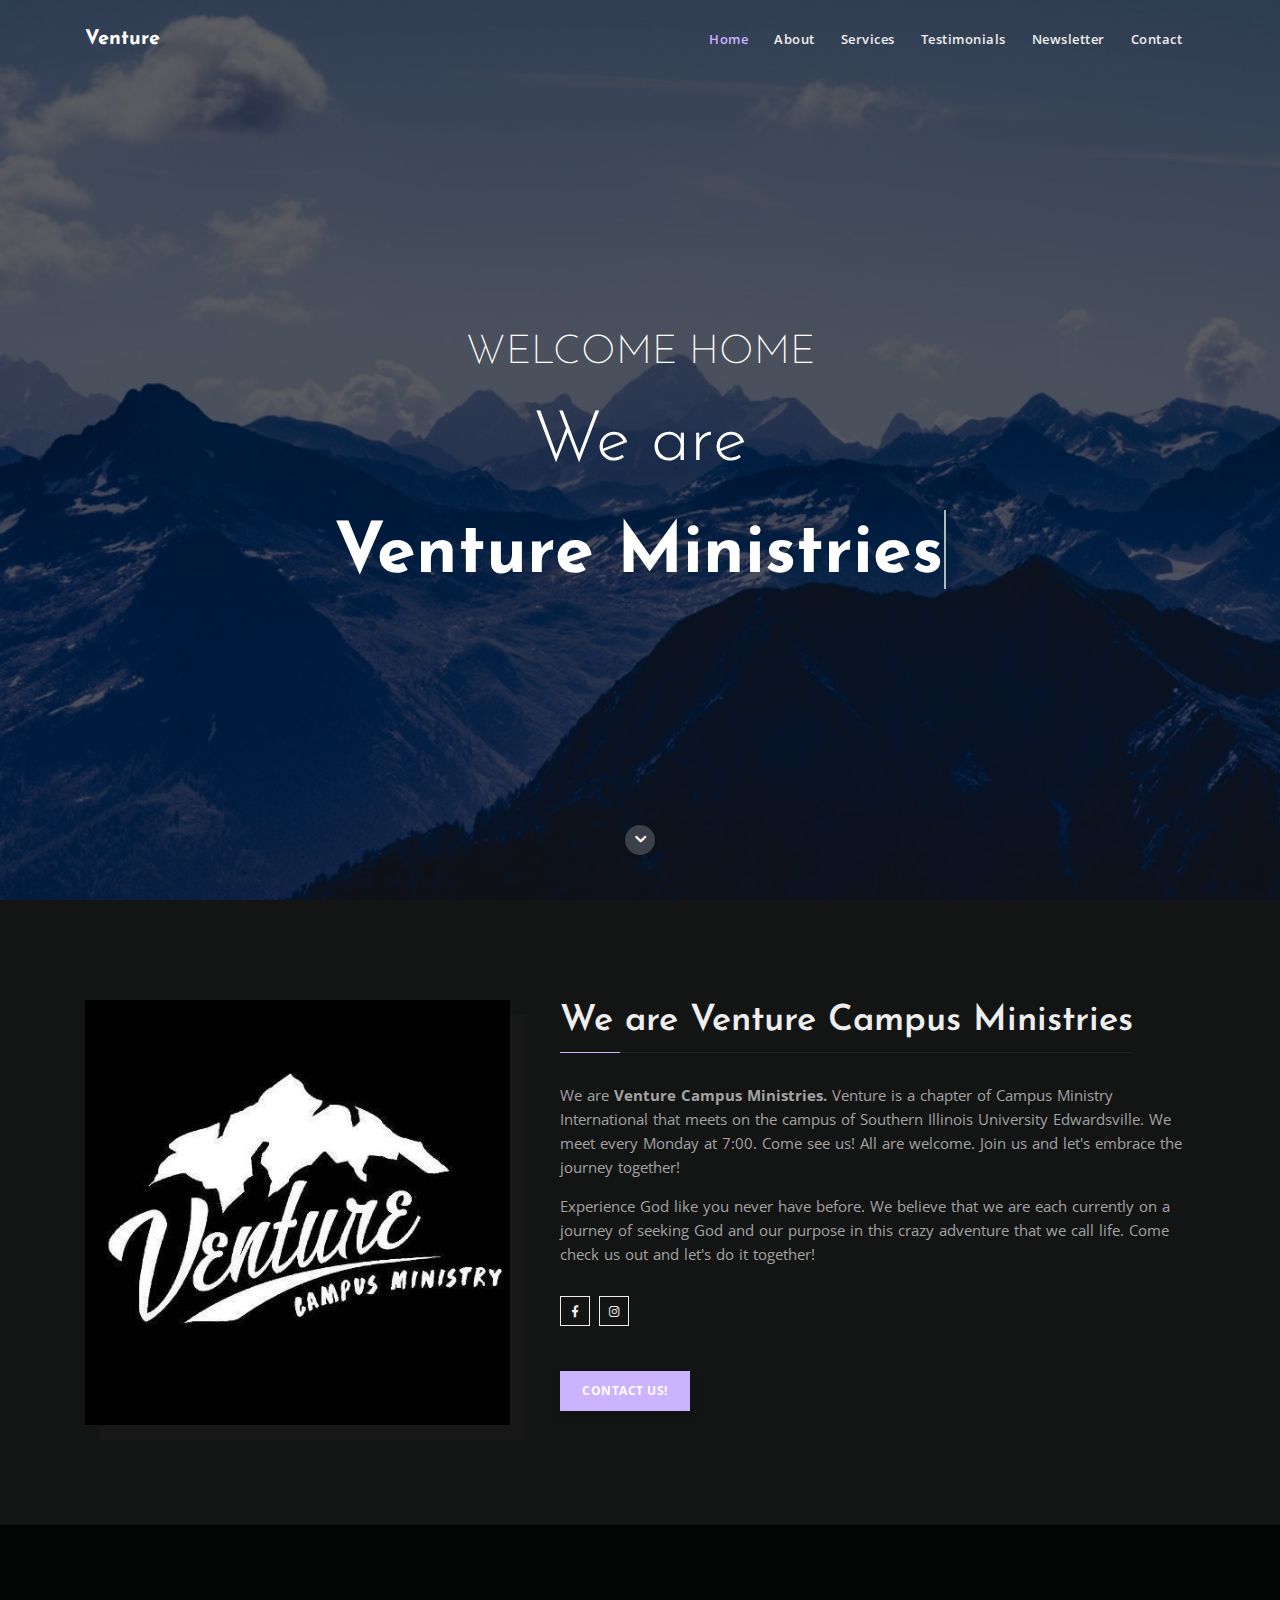
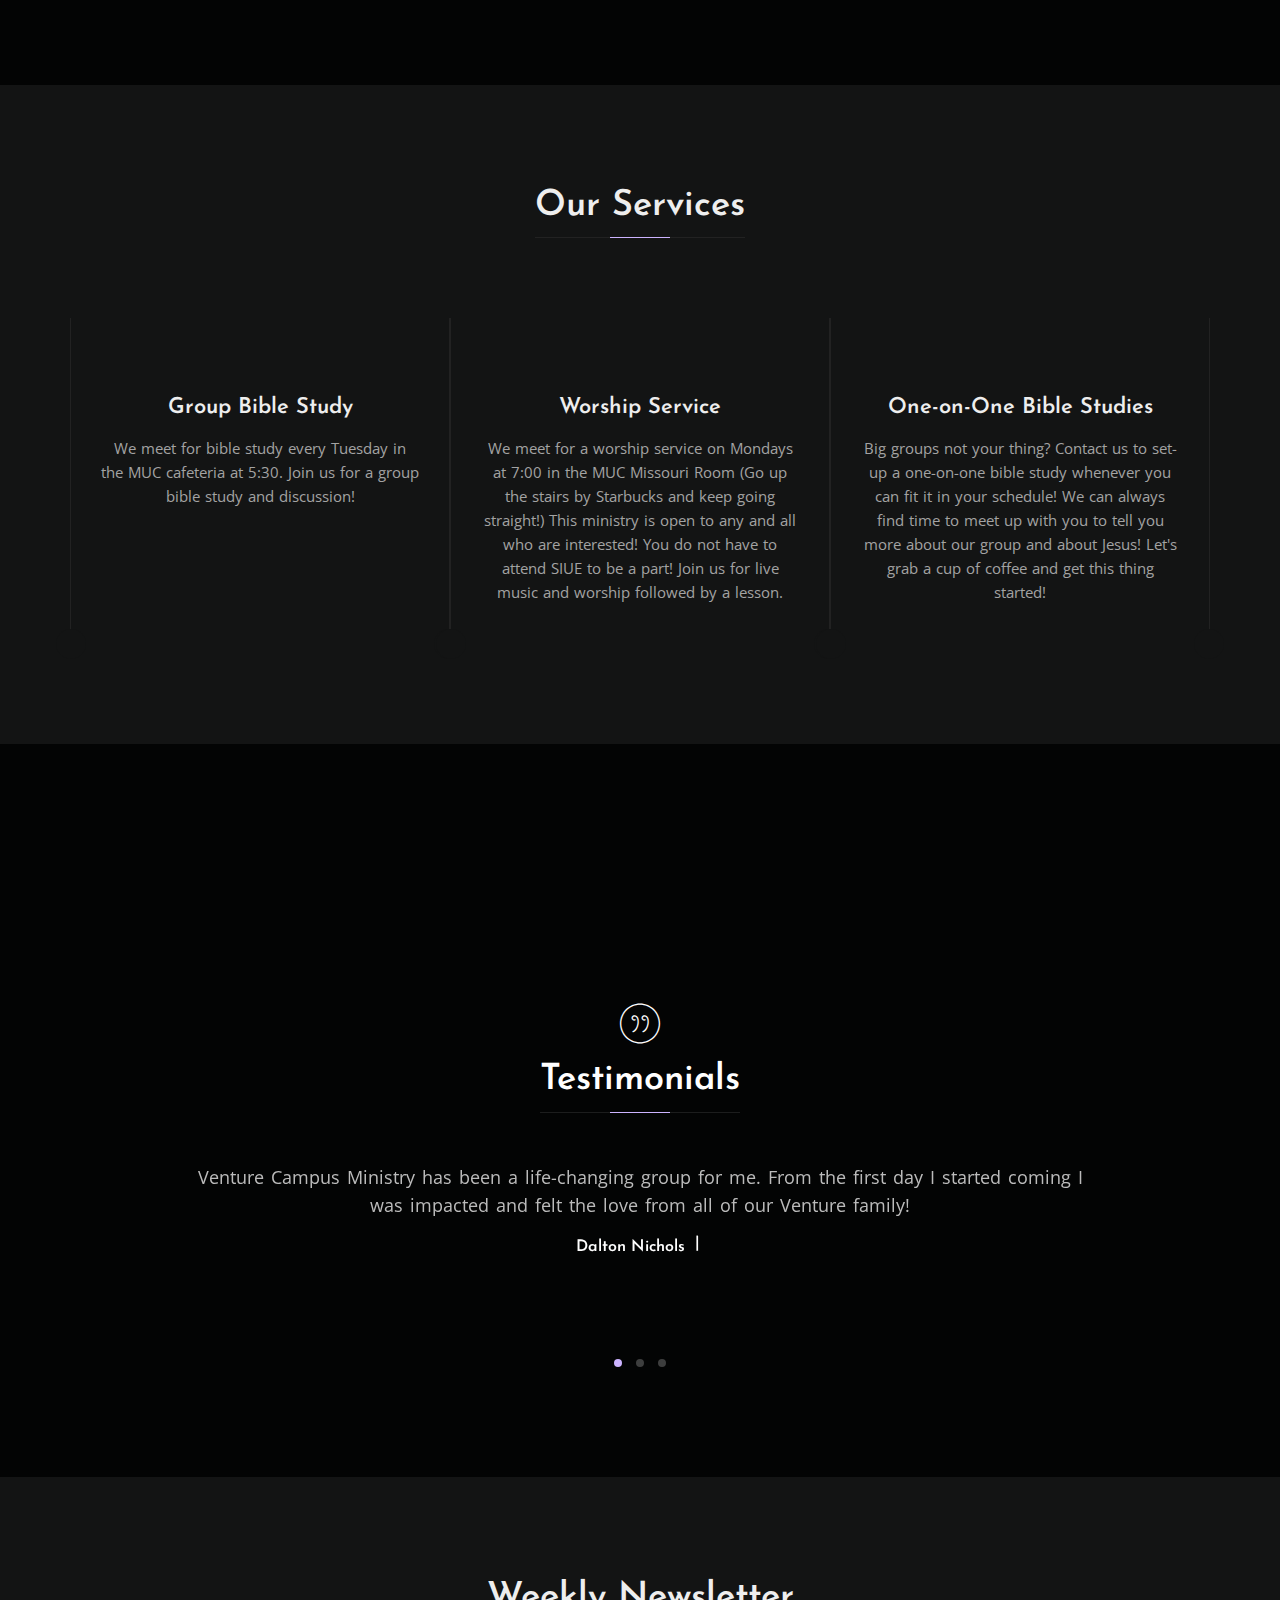
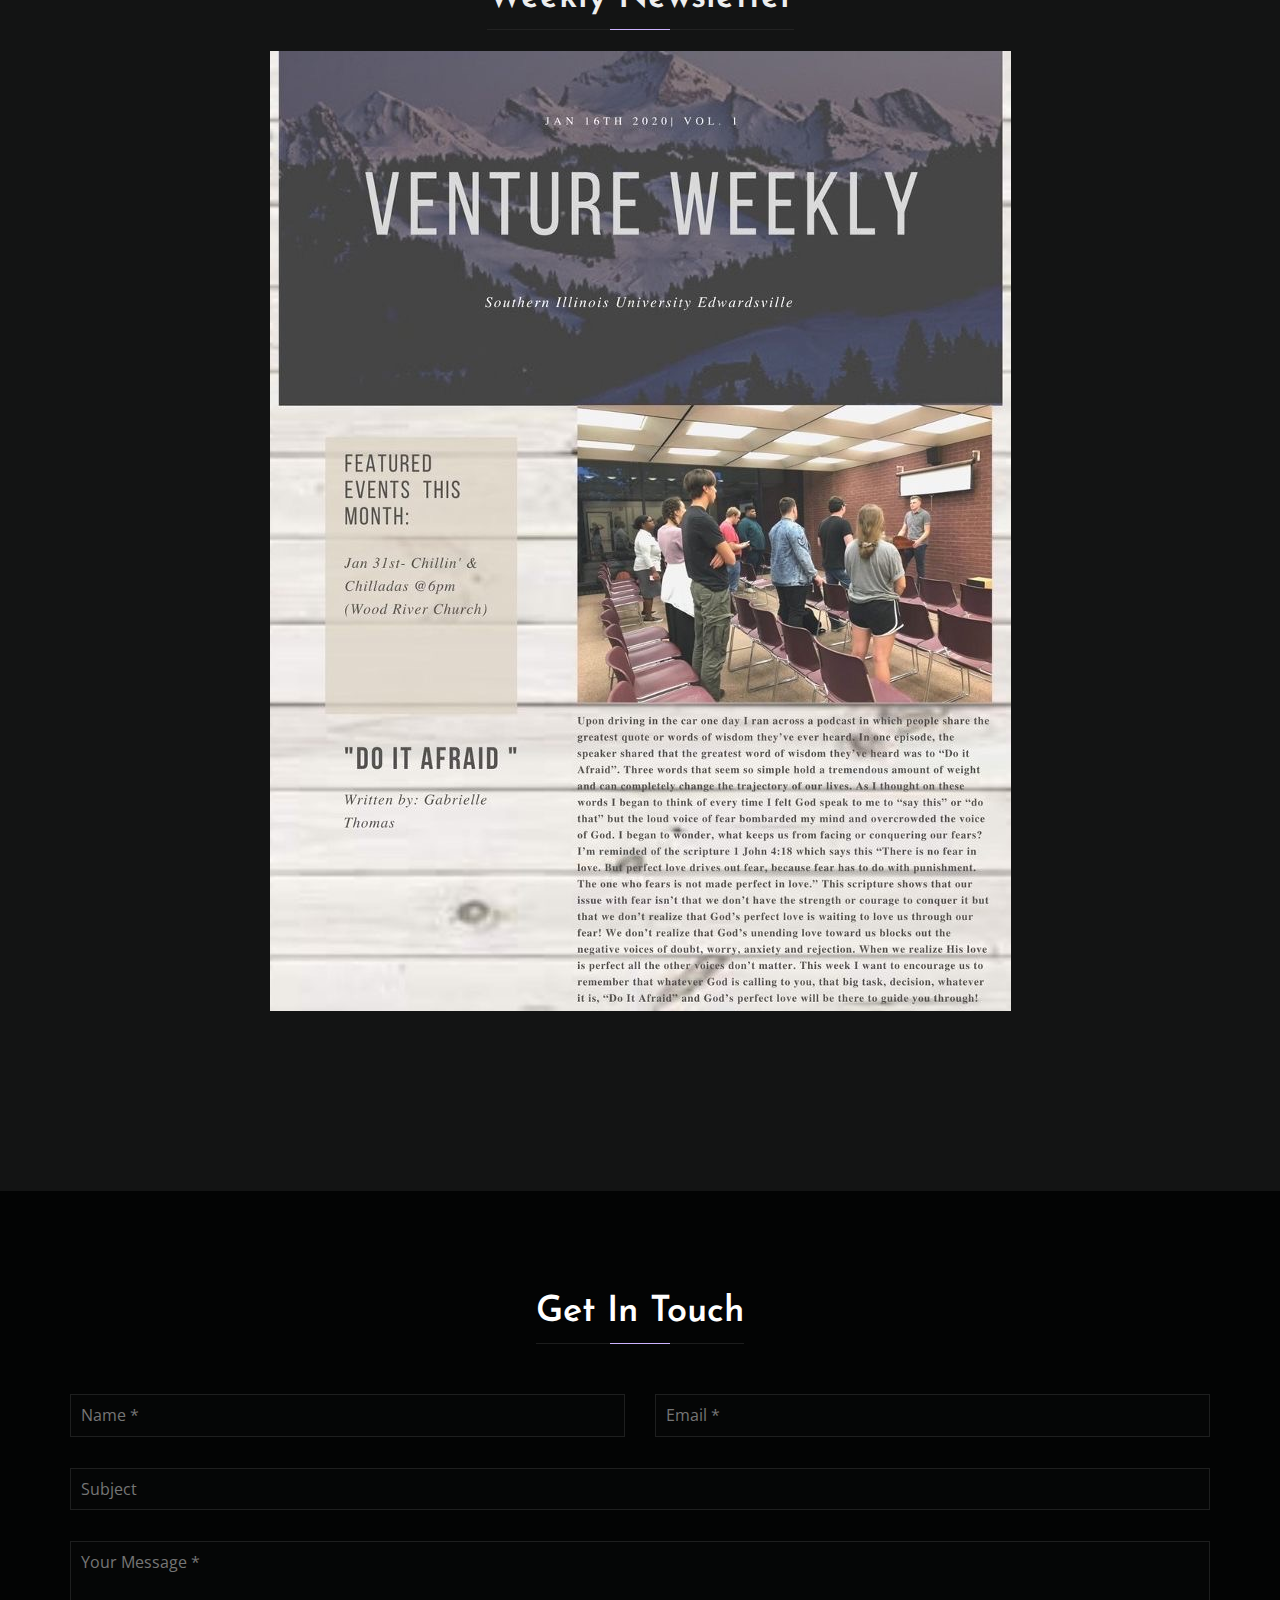
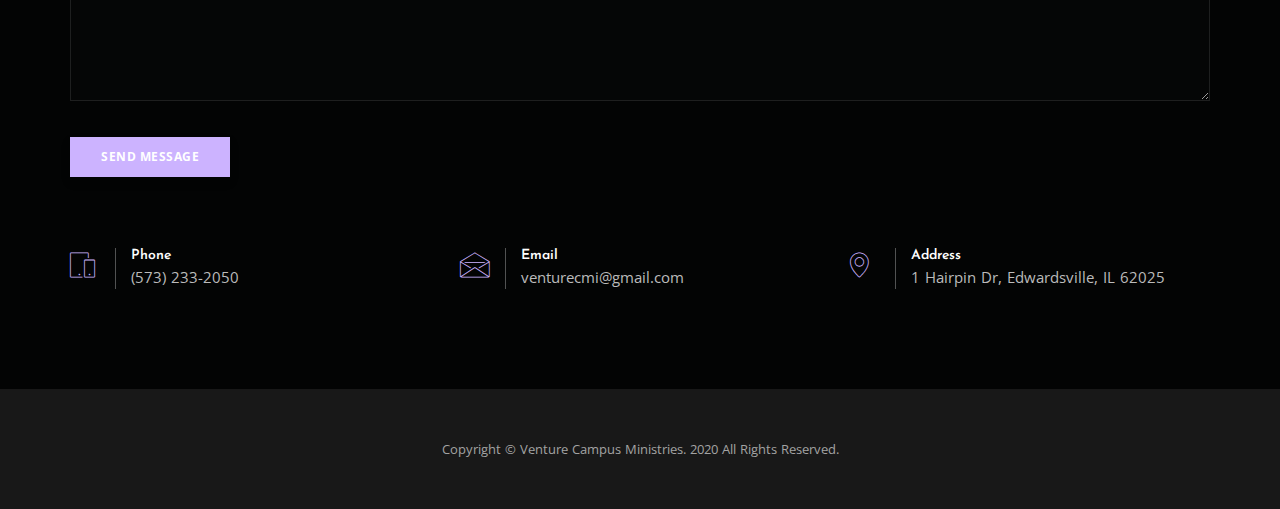
<file: index.html>
<!DOCTYPE html>
<html lang="zxx">

<head>
    <!-- Metas -->
    <meta charset="utf-8" />
    <meta http-equiv="X-UA-Compatible" content="IE=edge" />
    <meta name="viewport" content="width=device-width, initial-scale=1, maximum-scale=1" />
    <meta name="keywords" content="Venture Campus Ministries" />
    <meta name="description" content="Venture Campus Ministries" />
    <!-- Title -->
    <title>Venture Campus Ministries</title>

    <!-- Favicon -->
    <link rel="shortcut icon" href="img/main-back.png" />

    <!-- Fonts -->
    <link href="https://fonts.googleapis.com/css?family=Open+Sans:300,400,500,600,700,800" rel="stylesheet" />
    <link href="https://fonts.googleapis.com/css?family=Josefin+Sans:100i,300,400,600,700" rel="stylesheet" />
    <link rel="stylesheet" href="https://use.fontawesome.com/releases/v5.5.0/css/all.css"
        integrity="sha384-B4dIYHKNBt8Bc12p+WXckhzcICo0wtJAoU8YZTY5qE0Id1GSseTk6S+L3BlXeVIU" crossorigin="anonymous" />

    <!-- Plugins -->
    <link rel="stylesheet" href="css/plugins.css" />

    <!-- Core Style Css -->
    <link rel="stylesheet" href="css/style.css" />
</head>

<body class="dark-theme">
    <!--
            =====================================
            ==== Start Loading
        -->
    <div class="loading">
        <div class="text-center middle">
            <div class="lds-ellipsis">
                <div></div>
                <div></div>
                <div></div>
                <div></div>
            </div>
        </div>
    </div>
    <!--
            End Loading ====
            =======================================
        -->

    <!--
            =====================================
            ==== Start Navbar
        -->
    <nav class="navbar navbar-expand-lg">
        <div class="container">
            <!-- Logo -->
            <a class="logo" href="#">Venture</a>

            <button class="navbar-toggler" type="button" data-toggle="collapse" data-target="#navbarSupportedContent"
                aria-controls="navbarSupportedContent" aria-expanded="false" aria-label="Toggle navigation">
                <span class="icon-bar"><i class="fas fa-bars"></i></span>
            </button>

            <!-- navbar links -->
            <div class="collapse navbar-collapse" id="navbarSupportedContent">
                <ul class="navbar-nav ml-auto">
                    <li class="nav-item">
                        <a class="nav-link active" href="#" data-scroll-nav="0">Home</a>
                    </li>
                    <li class="nav-item">
                        <a class="nav-link" href="#" data-scroll-nav="1">About</a>
                    </li>
                    <li class="nav-item">
                        <a class="nav-link" href="#" data-scroll-nav="2">Services</a>
                    </li>
                    <!-- <li class="nav-item">
                            <a class="nav-link" href="#" data-scroll-nav="3"
                                >Portfolio</a
                            >
                        </li> -->
                    <li class="nav-item">
                        <a class="nav-link" href="#" data-scroll-nav="4">Testimonials</a>
                    </li>

                    <li class="nav-item">
                        <a class="nav-link" href="#" data-scroll-nav="5">Newsletter</a>
                    </li>

                    <li class="nav-item">
                        <a class="nav-link" href="#" data-scroll-nav="6">Contact</a>
                    </li>
                </ul>
            </div>
        </div>
    </nav>
    <!--
            End Navbar ====
            =======================================
        -->

    <!--
            =====================================
            ==== Start Header
        -->
    <header class="header valign bg-img" data-scroll-index="0" data-overlay-dark="6" data-background="img/main-back.png"
        data-stellar-background-ratio="0.5">
        <div class="container">
            <div class="row">
                <div class="vertical-center full-width text-center caption">
                    <h2>WELCOME HOME</h2>
                    <h1 class="cd-headline clip">
                        <span class="blc">We are </span><br>
                        <span class="cd-words-wrapper">
                            <b class="is-visible"> Venture Ministries</b>
                            <b>Worship</b> <b>Passion</b> <b>Family</b>
                        </span>
                    </h1>
                </div>
            </div>
        </div>

        <div class="arrow">
            <a href="#" data-scroll-nav="1">
                <i class="fas fa-chevron-down"></i>
            </a>
        </div>
    </header>
    <!--
            End Header ====
            =======================================
        -->

    <!--
            =====================================
            ==== Start Hero
        -->
    <section class="hero section-padding" data-scroll-index="1">
        <div class="container">
            <div class="row">
                <div class="col-lg-5">
                    <div class="hero-img mb-md50">
                        <img src="img/venture-logo.jpg" alt="" />
                    </div>
                </div>
                <div class="col-lg-7">
                    <div class="content">
                        <h4 class="title title-left">
                            We are Venture Campus Ministries
                        </h4>
                        <p>
                            We are <span>Venture Campus Ministries.</span> Venture is a chapter of Campus Ministry
                            International that
                            meets on the campus of Southern Illinois University Edwardsville. We meet every Monday at
                            7:00. Come see us! All are welcome. Join us and let's embrace the journey together!
                        </p>
                        <p>
                            Experience God like you never have before. We believe that we are each currently on a
                            journey of seeking God and our purpose in this crazy adventure that we call life. Come
                            check us out and let's do it together!
                        </p>

                        <div class="social-icon">
                            <a href="https://www.facebook.com/VentureSIUE/" target="_blank">
                                <span class="icon"><i class="fab fa-facebook-f"></i></span>
                            </a>

                            <a href="https://www.instagram.com/venture_siue/?hl=en" target="_blank">
                                <span class="icon"><i class="fab fa-instagram"></i></span>
                            </a>
                        </div>

                        <span class="buton text-center">
                            <a href="#" front="Contact Us!" back="&#xf1d8;" data-scroll-nav="6"></a>
                        </span>
                        <!--
                                <span class="buton buton-bord text-center">
                                  <a href="CV.pdf" front="Download C.V" back="&#xf019;" download="CV.pdf"></a>
                                </span>
                            -->
                    </div>
                </div>
            </div>
        </div>
    </section>
    <!--
            End Hero ====
            =======================================
        -->

    <!--
            =====================================
            ==== Start Resume
        -->
    <section class="resume bg-img" data-overlay-dark="8" data-background="img/venture.jpg" data-scroll-index="1"
        style="min-height: 10em;" style="background-position: center center; ">

    </section>
    <!--
            End Resume ====
            =======================================
        -->

    <!--
            =====================================
            ==== Start Services
        -->
    <section class="services section-padding" data-scroll-index="2">
        <div class="container">
            <div class="row">
                <div class="section-head full-width">
                    <h4 class="title">Our Services</h4>
                </div>

                <div class="col-lg-4 col-md-6 active bolt">
                    <div class="item mb-md50">
                        <span class="fas fa-bible" style="font-size: 4em; margin-bottom: .5em;"></span>
                        <h6>Group Bible Study</h6>
                        <p>
                            We meet for bible study every Tuesday in the MUC cafeteria
                            at 5:30. Join us for a group bible study and discussion!
                        </p>
                    </div>
                </div>

                <div class="col-lg-4 col-md-6 active bolt">
                    <div class="item mb-md50">
                        <span class="fas fa-hand-holding-heart" style="font-size: 4em; margin-bottom: .5em;"></span>
                        <h6>Worship Service</h6>
                        <p>
                            We meet for a worship service on Mondays at 7:00 in the MUC Missouri Room (Go up the stairs
                            by
                            Starbucks and keep going straight!) This ministry is open to any and all who are
                            interested! You do not have to attend SIUE to be a part! Join us for live music and
                            worship followed by a lesson.
                        </p>
                    </div>
                </div>

                <div class="col-lg-4 col-md-6 active bolt">
                    <div class="item mb-md50">
                        <span class="fas fa-people-carry" style="font-size: 4em; margin-bottom: .5em;"></span>
                        <h6>One-on-One Bible Studies</h6>
                        <p>
                            Big groups not your thing? Contact us to set-up a one-on-one bible study whenever you can
                            fit it in your schedule! We can always find time to meet up with you to tell you more about
                            our group and about Jesus! Let's grab a cup of coffee and get this thing started!
                        </p>
                    </div>
                </div>

                <!-- <div class="bord full-width"></div>
                <div class="col-lg-4 col-md-6">
                    <div class="item mb-md50">
                        <span class="icon icon-shield"></span>
                        <h6>SEO</h6>
                        <p>
                            We believe in writing the best code possible to
                            get you found in places like google. We write
                            the code for your site with Search Engine
                            Optimization in mind. We know how importatn it
                            is to you that your clients find you as easily
                            as possible.
                        </p>
                    </div>
                </div>
                <div class="col-lg-4 col-md-6 active">
                    <div class="item mb-sm50">
                        <span class="icon icon-mobile"></span>
                        <h6>Fully Responsive</h6>
                        <p>
                            Every site that we compose is fully responsive
                            accross many browsers and devices. This means
                            that whether you are looking at it on your flat
                            screen, or your iphone, you are getting a
                            beatiful experience either way.
                        </p>
                    </div>
                </div>
                <div class="col-lg-4 col-md-6">
                    <div class="item">
                        <span class="icon icon-gears"></span>
                        <h6>Custom Support</h6>
                        <p>
                            We are there when you need us most. Always only
                            a email, txt or call away we are almost always
                            available to help with any problem you may come
                            into.
                        </p>
                    </div>
                </div> -->
            </div>
        </div>
    </section>
    <!--
            End Services ====
            =======================================
        -->
    <section class="resume bg-img" data-overlay-dark="8" data-background="img/venture.jpg" data-scroll-index="1"
        style="min-height: 10em;" style="background-position: center center; ">

    </section>
    <!--
            =====================================
            ==== Start Portfolio
        -->
    <!--
            End Portfolio ====
            =======================================
        -->

    <!--
            =====================================
            ==== Start Testimonails
        -->
    <section class="testimonials section-padding bg-img" data-overlay-dark="8" data-background="" data-scroll-index="4">
        <div class="container">
            <div class="row">
                <!-- Section-Head -->
                <div class="section-head full-width mb-50">
                    <span class="icon icon-quote"></span><br />
                    <h4 class="title">Testimonials</h4>
                </div>

                <div class="offset-md-1 col-md-10">
                    <div class="owl-carousel owl-theme text-center">
                        <div class="citem">
                            <p>
                                Venture Campus Ministry has been a life-changing group for me. From the first day I
                                started coming I was impacted and felt the love from all of our Venture family!
                            </p>
                            <h5>Dalton Nichols</h5>

                        </div>
                        <div class="citem">
                            <p>
                                Venture CMI has meant the world to me these past couple of years. Coming out of high
                                school I was so intimidated by college, but Venture CMI helped me through it and now I
                                can't Imagine college without CMI! The impact Venture CMI has made on me will forever
                                be a part of me! While being a part of Venture I have made some of the best friends I
                                could ever ask for. I could never imagine a life with Venture!
                            </p>
                            <h5>Kenzie Munn</h5>

                        </div>
                        <div class="citem">
                            <p>
                                Before Campus Ministry I was lost without a sense of direction. Since day one of being
                                involved in Campus Ministry I gained a sense of a path and a purpose! Being involved
                                with Campus Ministry gave me a new outlook on how I view my campus and the souls that
                                need to be saved. I hope Venture Campus Ministries is a beacon for others as it was for
                                me.
                            </p>
                            <h5>Paul Smith</h5>

                        </div>

                    </div>
                </div>
            </div>
        </div>
    </section>
    <!--
            End Testimonails ====
            =======================================
        -->

    <!--
            =====================================
            ==== Start Blog
        -->

    <section class="blog section-padding" data-scroll-index="5">
        <div class="container">
            <div class="row">
                <div class="section-head full-width">
                    <h4 class="title">Weekly Newsletter</h4>
                    <br>
                    <br>
                    <img id="newsletter" src="img/IMG-6048.JPG" alt="" style="width:auto; height: 60em;">
                </div>
            </div>
        </div>
    </section>

    <!--
            End Blog ====
            =======================================
        -->

    <!--
            =====================================
            ==== Start Contact
        -->
    <section class="contact section-padding bg-img" data-overlay-dark="8" data-background="img/venture.jpg"
        data-scroll-index="6">
        <div class="container">
            <div class="row">
                <!-- Section-Head -->
                <div class="section-head full-width mb-50">
                    <h4 class="title">Get In Touch</h4>
                </div>
                <!-- https://test.formspree.io/ is used for the form below -->
                <form class="form full-width" action="https://formspree.io/daltonnic@gmail.com" method="POST">

                    <div class="messages"></div>

                    <div class="controls">
                        <div class="row">
                            <div class="col-md-6">
                                <div class="form-group">
                                    <input id="form_name" type="text" name="name" placeholder="Name *"
                                        required="required" />
                                </div>
                            </div>

                            <div class="col-md-6">
                                <div class="form-group">
                                    <input id="form_email" type="email" name="email" placeholder="Email *"
                                        required="required" />
                                </div>
                            </div>
                        </div>
                        <div class="row">
                            <div class="col-md-12">
                                <div class="form-group">
                                    <input id="form_subject" type="text" name="subject" placeholder="Subject" />
                                </div>
                            </div>
                        </div>
                        <div class="row">
                            <div class="col-md-12">
                                <div class="form-group">
                                    <textarea id="form_message" name="message" placeholder="Your Message *" rows="4"
                                        required="required"></textarea>
                                </div>
                            </div>
                        </div>
                        <div class="row">
                            <div class="col-md-12">
                                <div class="form-group">
                                    <span class="buton buton-lg">
                                        <button type="submit" front="Send Message" back="&#xf35d;"></button>
                                    </span>
                                </div>
                            </div>
                        </div>
                    </div>
                </form>

                <div class="info full-width">
                    <div class="row">
                        <div class="col-md-4">
                            <div class="item mb-sm50">
                                <span class="icon icon-mobile"></span>
                                <div class="cont">
                                    <h6>Phone</h6>
                                    <p>(573) 233-2050</p>
                                </div>
                            </div>
                        </div>
                        <div class="col-md-4">
                            <div class="item mb-sm50">
                                <span class="icon icon-envelope"></span>
                                <div class="cont">
                                    <h6>Email</h6>
                                    <p>venturecmi@gmail.com</p>
                                </div>
                            </div>
                        </div>
                        <div class="col-md-4">
                            <div class="item">
                                <span class="icon icon-map-pin"></span>
                                <div class="cont">
                                    <h6>Address</h6>
                                    <p>1 Hairpin Dr, Edwardsville, IL 62025</p>
                                </div>
                            </div>
                        </div>
                    </div>
                </div>
            </div>
        </div>
    </section>
    <!--
            End Contact ====
            =======================================
        -->

    <!--
            =====================================
            ==== Start Footer
        -->
    <footer class="footer">
        <p>Copyright &copy; Venture Campus Ministries. 2020 All Rights Reserved.</p>
    </footer>
    <!--
            End Footer ====
            =======================================
        -->

    <!-- jQuery -->
    <script src="js/jquery-3.0.0.min.js"></script>
    <script src="js/jquery-migrate-3.0.0.min.js"></script>

    <!-- popper.min -->
    <script src="js/popper.min.js"></script>

    <!-- bootstrap -->
    <script src="js/bootstrap.min.js"></script>

    <!-- scrollIt -->
    <script src="js/scrollIt.min.js"></script>

    <!-- animated.headline -->
    <script src="js/animated.headline.js"></script>

    <!-- jquery.waypoints.min -->
    <script src="js/jquery.waypoints.min.js"></script>

    <!-- jquery.counterup.min -->
    <script src="js/jquery.counterup.min.js"></script>

    <!-- owl carousel -->
    <script src="js/owl.carousel.min.js"></script>

    <!-- jquery.magnific-popup js -->
    <script src="js/jquery.magnific-popup.min.js"></script>

    <!-- stellar js -->
    <script src="js/jquery.stellar.min.js"></script>

    <!-- isotope.pkgd.min js -->
    <script src="js/isotope.pkgd.min.js"></script>

    <!-- validator js -->
    <script src="js/validator.js"></script>

    <!-- custom scripts -->
    <script src="js/scripts.js"></script>
</body>

</html>
</file>
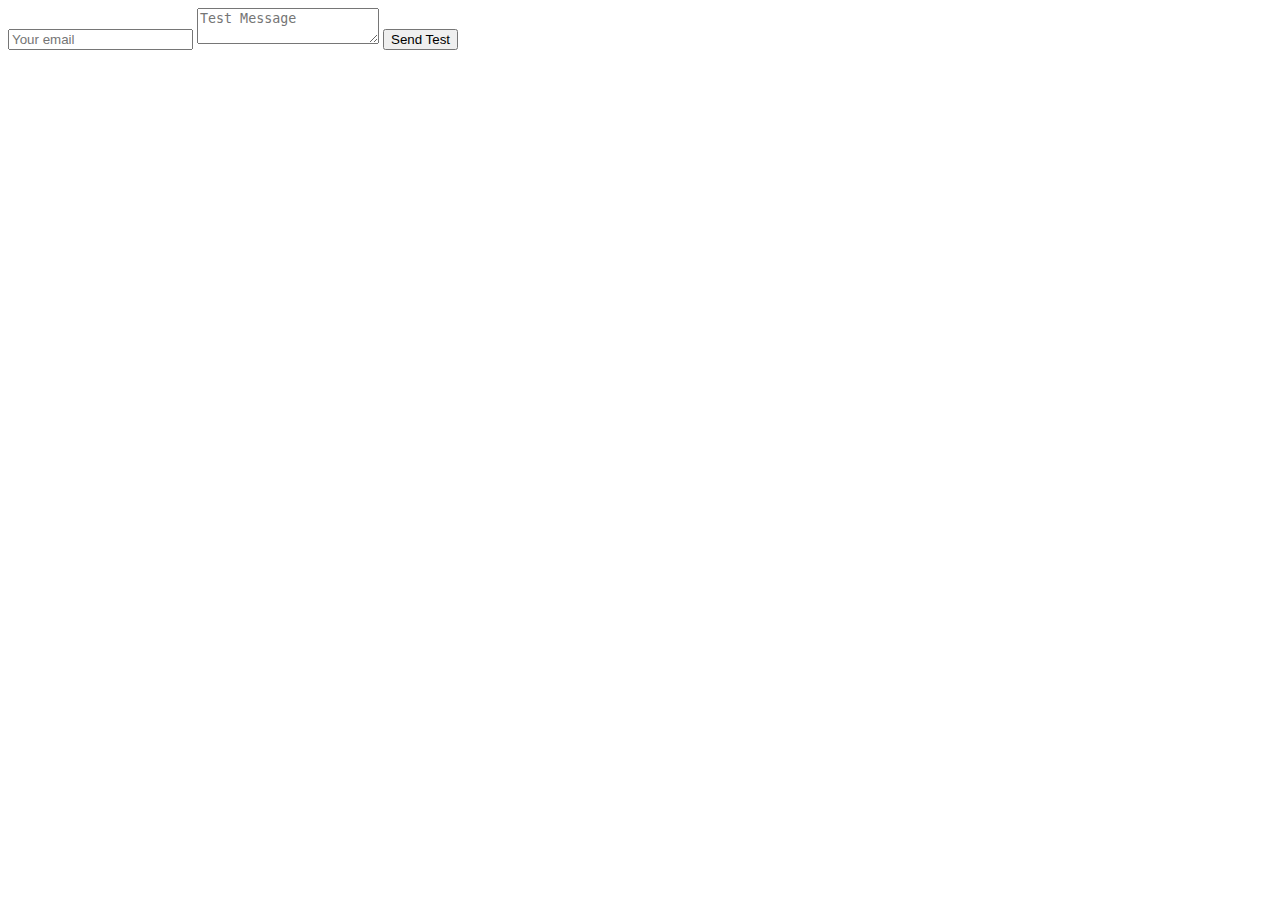
<file: css/new.htm>
<!DOCTYPE html>
<html lang="en">
    <head>
        <meta charset="UTF-8" />
        <meta name="viewport" content="width=device-width, initial-scale=1.0" />
        <meta http-equiv="X-UA-Compatible" content="ie=edge" />
        <title>Document</title>
    </head>
    <body>
        <form method="POST" action="https://formspree.io/daltonnic@gmail.com">
            <input type="email" name="email" placeholder="Your email" />
            <textarea name="message" placeholder="Test Message"></textarea>
            <button type="submit">Send Test</button>
        </form>
    </body>
</html>
</file>
<file: css/style.css>
/*-----------------------------------------------------------------------------------

	Theme Name: Personala
	Theme URI: http://
	Description: The Multi-Purpose Onepage Template
	Author: his7am
	Author URI: http://themeforest.net/user/his7am
	Version: 1.0

-----------------------------------------------------------------------------------*/
/* ----------------------------------------------------------------

	== Table Of Content

		01 Basic
		02 Buttons
		03 Navbar
		04 Header
		05 Hero
		06 Resume
		07 Services
		08 Numbers
		09 Portfolio
		10 Testimonials
		11 Blog
		12 Contact
		13 Footer
		14 Responsive
	

---------------------------------------------------------------- */
/* ----------------------------------------------------------------
				01 Basic
-----------------------------------------------------------------*/
* {
    margin: 0;
    padding: 0;
    -webkit-box-sizing: border-box;
    box-sizing: border-box;
    outline: none !important;
    list-style: none;
}

body {
    color: #333;
    line-height: 1.3;
    font-weight: 400;
    font-family: "Open Sans", sans-serif;
    overflow-x: hidden !important;
}

.dark-theme {
    background: #131414;
    color: #eee;
}

.dark-theme .title:before {
    background: #222;
}

.dark-theme .nav-scroll {
    background: #181818;
}

.dark-theme .nav-scroll .icon-bar {
    color: #eee;
}

.dark-theme .nav-scroll .navbar-nav .nav-link {
    color: #eee;
}

.dark-theme .nav-scroll .logo {
    color: #fff;
}

.dark-theme .nav-scroll .logo:hover {
    color: #fff;
}

.dark-theme .hero .hero-img:after {
    background: #181818;
}

.dark-theme .services .active {
    border-color: #222;
}

.dark-theme .services .active.bolt:before,
.dark-theme .services .active.bolt:after {
    background: #131414;
}

.dark-theme .services .bord {
    border-color: #222;
}

.dark-theme .portfolio .item-img-overlay:before,
.dark-theme .portfolio .item-img-overlay:after {
    background: #181818;
}

.dark-theme .blog .pitem .content {
    background: #181818;
}

.dark-theme .blog .pitem .content h3 {
    color: #ccc;
}

.dark-theme .blog .pitem .content .more,
.dark-theme .blog .pitem .content p {
    border-color: #222;
}

.dark-theme footer {
    background: #181818;
}

h1,
h2,
h3,
h4,
h5,
h6,
.logo {
    font-family: "Josefin Sans", sans-serif;
}

p {
    font-size: 15px;
    color: #a3a3a3;
    line-height: 1.6;
    word-spacing: 1px;
    margin: 0;
}

img {
    width: 100%;
    height: auto;
}

span,
a,
a:hover {
    display: inline-block;
    text-decoration: none;
    color: inherit;
}

.section-head {
    text-align: center;
    margin-bottom: 80px;
}

.title {
    display: inline-block;
    font-size: 36px;
    padding-bottom: 10px;
    position: relative;
    z-index: 2;
}

.title:after {
    content: "";
    width: 60px;
    height: 1px;
    background: #ccb3ff;
    position: absolute;
    bottom: 0;
    left: calc(50% - 30px);
}

.title:before {
    content: "";
    width: 100%;
    height: 1px;
    background: rgba(1, 1, 1, 0.05);
    position: absolute;
    bottom: 0;
    left: 0;
}

.title-left {
    text-align: left;
    margin-bottom: 30px;
}

.title-left:after {
    left: 0;
}

.bg-gray {
    background: #f7f7f7;
}

.bg-gray .title:before {
    background: #ddd;
}

.bg-gray .owl-theme .owl-dots .owl-dot span {
    background: #777;
}

.o-hidden {
    overflow: hidden;
}

.position-re {
    position: relative;
}

.full-width {
    width: 100% !important;
}

.bg-img {
    background-size: cover;
    background-repeat: no-repeat;
}

.bg-img .title:before {
    background: rgba(255, 255, 255, 0.1);
}

.section-padding {
    padding: 100px 0;
}

.section-ptb {
    padding: 80px 0;
}

.section-pt {
    padding: 80px 0 0;
}

.section-pb {
    padding: 0 0 80px;
}

.valign {
    display: -webkit-box;
    display: -ms-flexbox;
    display: flex;
    -webkit-box-align: center;
    -ms-flex-align: center;
    align-items: center;
}

.cd-headline {
    font-size: 3rem;
    line-height: 1.2;
}

@media only screen and (min-width: 768px) {
    .cd-headline {
        font-size: 4.4rem;
        font-weight: 300;
    }
}

@media only screen and (min-width: 1170px) {
    .cd-headline {
        font-size: 6rem;
    }
}

.cd-words-wrapper {
    display: inline-block;
    position: relative;
    text-align: left;
}

.cd-words-wrapper b {
    display: inline-block;
    position: absolute;
    white-space: nowrap;
    left: 0;
    top: 0;
}

.cd-words-wrapper b.is-visible {
    position: relative;
}

.no-js .cd-words-wrapper b {
    opacity: 0;
}

.no-js .cd-words-wrapper b.is-visible {
    opacity: 1;
}

/* xclip */
.cd-headline.clip span {
    display: inline-block;
    padding: 0.2em 0;
}

.cd-headline.clip .cd-words-wrapper {
    overflow: hidden;
    vertical-align: top;
}

.cd-headline.clip .cd-words-wrapper::after {
    /* line */
    content: "";
    position: absolute;
    top: 10%;
    right: 0;
    width: 2px;
    height: 70%;
    background-color: #aebcb9;
}

.cd-headline.clip b {
    opacity: 0;
}

.cd-headline b.is-visible {
    opacity: 1;
    font-weight: 900;
}

.owl-theme .owl-dots .owl-dot span {
    width: 8px;
    height: 8px;
    border-radius: 50%;
    background: rgba(150, 150, 150, 0.4);
}

.owl-theme .owl-dots .owl-dot.active span,
.owl-theme .owl-dots .owl-dot:hover span {
    background: #ccb3ff;
}

/* ----------------------------------------------------------------
				02 Buttons
-----------------------------------------------------------------*/
.buton {
    position: relative;
    cursor: pointer;
}

.buton button,
.buton a {
    font-size: 12px;
    text-transform: uppercase;
    letter-spacing: 0.5px;
    font-weight: 700;
    height: 40px;
    line-height: 40px;
    width: 130px;
    -webkit-transform-style: preserve-3d;
    transform-style: preserve-3d;
    position: relative;
    -webkit-transition: 0.3s;
    transition: 0.3s;
    -webkit-box-shadow: 0px 5px 10px rgba(0, 0, 0, 0.1);
    box-shadow: 0px 5px 10px rgba(0, 0, 0, 0.1);
    cursor: pointer;
}

.buton button:before,
.buton a:before {
    content: attr(back);
    font-family: "Font Awesome\ 5 Free";
    font-size: 18px;
    position: absolute;
    top: 0;
    left: 0;
    right: 0;
    bottom: 0;
    background: transparent;
    color: #ccb3ff;
    border: 1px solid #ccb3ff;
    line-height: 38px;
    -webkit-transition: 0.3s;
    transition: 0.3s;
    -webkit-transform-origin: bottom;
    transform-origin: bottom;
    -webkit-transform: translateY(-100%) rotateX(90deg);
    transform: translateY(-100%) rotateX(90deg);
}

.buton button:after,
.buton a:after {
    content: attr(front);
    position: absolute;
    top: 0;
    left: 0;
    right: 0;
    bottom: 0;
    background: #ccb3ff;
    color: #fff;
    -webkit-transition: 0.3s;
    transition: 0.3s;
    -webkit-transform-origin: top;
    transform-origin: top;
    -webkit-transform: translateY(0) rotateX(0deg);
    transform: translateY(0) rotateX(0deg);
}

.buton button:hover:before,
.buton a:hover:before {
    -webkit-transform: translateY(0) rotateX(0deg);
    transform: translateY(0) rotateX(0deg);
}

.buton button:hover:after,
.buton a:hover:after {
    -webkit-transform: translateY(100%) rotateX(90deg);
    transform: translateY(100%) rotateX(90deg);
}

.buton-bord button:before,
.buton-bord a:before {
    background: #ccb3ff;
    color: #fff;
}

.buton-bord button:after,
.buton-bord a:after {
    background: transparent;
    color: #ccb3ff;
    border: 1px solid #ccb3ff;
}

.buton-lg button,
.buton-lg a {
    width: 160px;
}

.buton-dark button:before,
.buton-dark a:before {
    color: #222;
    border: 1px solid #222;
}

.buton-dark button:after,
.buton-dark a:after {
    background: #222;
}

/* ----------------------------------------------------------------
				03 Navbar
-----------------------------------------------------------------*/
.navbar {
    position: absolute;
    left: 0;
    top: 0;
    width: 100%;
    background: transparent;
    z-index: 9;
}

.navbar .icon-bar {
    color: #fff;
}

.navbar .navbar-nav .nav-link {
    font-size: 13px;
    font-weight: 600;
    color: #eee;
    letter-spacing: 0.5px;
    margin: 15px 5px;
    -webkit-transition: all 0.5s;
    transition: all 0.5s;
}

.navbar .navbar-nav .active {
    color: #ccb3ff !important;
}

.nav-scroll {
    background: #fff;
    border-bottom: 1px solid rgba(12, 12, 12, 0.04);
    padding: 0;
    position: fixed;
    top: -100px;
    left: 0;
    width: 100%;
    -webkit-transition: -webkit-transform 0.5s;
    transition: -webkit-transform 0.5s;
    transition: transform 0.5s;
    transition: transform 0.5s, -webkit-transform 0.5s;
    -webkit-transform: translateY(100px);
    transform: translateY(100px);
}

.nav-scroll .icon-bar {
    color: #222;
}

.nav-scroll .navbar-nav .nav-link {
    color: #222;
}

.nav-scroll .logo {
    padding: 15px 0;
    color: #111;
}

.nav-scroll .logo:hover {
    color: #111;
}

.logo {
    padding: 15px 0;
    width: 90px;
    font-size: 20px;
    font-weight: 700;
    color: #fff;
}

.logo:hover {
    color: #fff;
}

/* ----------------------------------------------------------------
				04 Header
-----------------------------------------------------------------*/
.header {
    min-height: 100vh;
}

.header .caption {
    margin-top: 50px;
}

.header .caption h2 {
    font-weight: 200;
}

.header .caption h1 {
    margin: 10px 0;
    font-size: 70px;
}

.header .arrow {
    position: absolute;
    bottom: 5vh;
    width: 100%;
    text-align: center;
    color: #fff;
    font-size: 13px;
    z-index: 8;
}

.header .arrow i {
    position: relative;
    display: inline-block;
    width: 30px;
    height: 30px;
    line-height: 30px;
}

.header .arrow i:after {
    content: "";
    position: absolute;
    top: 0;
    left: 0;
    width: 100%;
    height: 100%;
    background: rgba(255, 255, 255, 0.2);
    border-radius: 50%;
    z-index: -1;
    -webkit-transition: all 0.2s;
    transition: all 0.2s;
}

.header .arrow i:hover:after {
    -webkit-transform: scale(1.2);
    transform: scale(1.2);
    opacity: 0;
    -webkit-transition: all 0.5s;
    transition: all 0.5s;
}

/* ----------------------------------------------------------------
				05 Hero
-----------------------------------------------------------------*/
.hero .hero-img {
    padding: 0 20px 0 0;
    position: relative;
    -webkit-transition: all 0.4s;
    transition: all 0.4s;
}

.hero .hero-img:hover {
    padding: 0 0 0 20px;
}

.hero .hero-img:hover:after {
    background: #ccb3ff;
    left: 5px;
    top: -15px;
    right: 15px;
    bottom: 15px;
}

.hero .hero-img:after {
    content: "";
    background: #f5f5f5;
    position: absolute;
    left: 15px;
    right: 5px;
    top: 15px;
    bottom: -15px;
    z-index: -1;
    -webkit-transition: all 0.5s;
    transition: all 0.5s;
}

.hero .content p {
    margin-bottom: 15px;
}

.hero .content p span {
    font-weight: 700;
}

.hero .content .social-icon span {
    width: 30px;
    height: 30px;
    line-height: 30px;
    text-align: center;
    font-size: 12px;
    border: 1px solid #eee;
    margin: 15px 5px 15px 0;
    cursor: pointer;
    -webkit-transition: all 0.5s;
    transition: all 0.5s;
}

.hero .content .social-icon span:hover {
    background: #ccb3ff;
    border-color: #ccb3ff;
    color: #fff;
}

.hero .content .buton {
    margin-top: 30px;
}

/* ----------------------------------------------------------------
				06 Resume
-----------------------------------------------------------------*/
.resume {
    background-attachment: fixed;
    padding: 50px 0;
}

.resume .title {
    margin-bottom: 40px;
    letter-spacing: 2px;
}

.resume .item h5 {
    font-size: 25px;
    font-weight: 400;
}

.resume .item .icon {
    font-size: 30px;
    color: #ccb3ff;
    margin-bottom: 15px;
}

.resume .item li {
    margin-bottom: 30px;
}

.resume .item li:last-child {
    margin-bottom: 0;
}

.resume .item li h6 {
    color: #eee;
    font-size: 16px;
    font-weight: 600;
    font-family: inherit;
    margin-bottom: 5px;
}

.resume .item li p {
    color: #999;
}

.resume .skills .skill {
    margin-bottom: 30px;
}

.resume .skills .skill:last-child {
    margin-bottom: 0;
}

.resume .skills .skill h6 {
    margin-bottom: 8px;
    font-size: 14px;
    font-weight: 400;
}

.resume .skills .skill h6 span {
    padding: 4px 8px 0;
    font-size: 10px;
    float: right;
    background: rgba(80, 80, 80, 0.3);
    position: relative;
    top: 8px;
}

.resume .skills .skill .skills-progress {
    position: relative;
    width: 100%;
    height: 4px;
    background: rgba(80, 80, 80, 0.3);
}

.resume .skills .skill .skills-progress span {
    position: absolute;
    top: 0;
    left: 0;
    height: 100%;
    width: 5%;
    background: #ccb3ff;
    -webkit-transition: all 1s;
    transition: all 1s;
}

/* ----------------------------------------------------------------
				07 Services
-----------------------------------------------------------------*/
.services .item {
    text-align: center;
    padding: 40px 15px;
}

.services .item .icon {
    font-size: 40px;
    color: #ccb3ff;
    margin-bottom: 30px;
}

.services .item h6 {
    font-size: 22px;
    margin-bottom: 15px;
}

.services .active {
    border-right: 1px solid #eee;
    border-left: 1px solid #eee;
    position: relative;
}

.services .active.bolt:before,
.services .active.bolt:after {
    content: "";
    width: 30px;
    height: 30px;
    border-radius: 50%;
    background: #fff;
    position: absolute;
    bottom: -15px;
    z-index: 4;
}

.services .active.bolt:before {
    left: -15px;
}

.services .active.bolt:after {
    right: -15px;
}

.services .bord {
    border-bottom: 1px solid #eee;
}

/* ----------------------------------------------------------------
				08 Numbers
-----------------------------------------------------------------*/
.numbers {
    padding: 50px 0;
}

.numbers .item {
    text-align: center;
}

.numbers .item .icon {
    font-size: 30px;
    color: #ccb3ff;
    margin-bottom: 30px;
}

.numbers .item h2 {
    font-weight: 200;
    margin-bottom: 10px;
}

/* ----------------------------------------------------------------
				09 Portfolio
-----------------------------------------------------------------*/
.portfolio {
    overflow: hidden;
}

.portfolio .filtering span {
    padding: 8px 20px;
    margin: 0 5px;
    color: #777;
    letter-spacing: 1px;
    font-weight: 600;
    font-size: 13px;
    cursor: pointer;
    border: 1px solid #eee;
    border-radius: 10px;
}

.portfolio .filtering .active {
    color: #fff;
    background: #ccb3ff;
    border-color: #ccb3ff;
}

.portfolio .filtering .active:after {
    bottom: 0;
    top: calc(100% - 1px);
    opacity: 1;
}

.portfolio .filtering .active:before {
    top: 0;
    opacity: 1;
}

.portfolio .items {
    padding: 0 15px;
    margin-bottom: 30px;
}

.portfolio .item-img {
    position: relative;
    overflow: hidden;
}

.portfolio .item-img h5 {
    font-size: 18px;
    position: relative;
    -webkit-transform: translateY(15px);
    transform: translateY(15px);
    -webkit-transition: all 0.6s;
    transition: all 0.6s;
    opacity: 0;
    z-index: 5;
}

.portfolio .item-img h6 {
    color: #ccb3ff;
    font-size: 13px;
    position: relative;
    margin-bottom: 10px;
    -webkit-transform: translateY(-15px);
    transform: translateY(-15px);
    -webkit-transition: all 0.6s;
    transition: all 0.6s;
    opacity: 0;
    z-index: 5;
}

.portfolio .item-img .link {
    position: absolute;
    bottom: 10px;
    right: 10px;
    color: #ccb3ff;
    -webkit-transition: all 0.5s;
    transition: all 0.5s;
    z-index: 5;
    opacity: 0;
}

.portfolio .item-img-overlay {
    position: absolute;
    top: 5px;
    left: 5px;
    right: 5px;
    bottom: 5px;
    background: transparent;
    z-index: 2;
}

.portfolio .item-img-overlay:before,
.portfolio .item-img-overlay:after {
    content: "";
    position: absolute;
    width: 0;
    height: 50%;
    background: #fff;
    -webkit-transition: all 0.4s;
    transition: all 0.4s;
}

.portfolio .item-img-overlay:before {
    left: 0;
    top: 0;
}

.portfolio .item-img-overlay:after {
    right: 0;
    bottom: 0;
}

.portfolio .item-img-overlay:hover:before,
.portfolio .item-img-overlay:hover:after {
    width: 100%;
}

.portfolio .item-img-overlay:hover h6,
.portfolio .item-img-overlay:hover h5,
.portfolio .item-img-overlay:hover .link {
    -webkit-transform: translateY(0);
    transform: translateY(0);
    opacity: 1;
}

/* ----------------------------------------------------------------
				10 Testimonials
-----------------------------------------------------------------*/
.testimonials {
    background-attachment: fixed;
}

.testimonials .icon {
    font-size: 40px;
    margin-bottom: 15px;
}

.testimonials .citem p {
    font-size: 18px;
    word-spacing: 2px;
    margin-bottom: 15px;
}

.testimonials .citem h5 {
    font-size: 16px;
    display: inline-block;
    padding-right: 10px;
    margin-right: 10px;
    position: relative;
}

.testimonials .citem h5:after {
    content: "|";
    position: absolute;
    right: -5px;
    bottom: 4px;
}

.testimonials .citem h6 {
    display: inline-block;
    font-weight: 400;
    font-size: 14px;
    margin: 15px 0;
}

/* ----------------------------------------------------------------
				11 Blog
-----------------------------------------------------------------*/
.blog .owl-carousel .owl-stage-outer {
    padding: 15px 0;
}

.blog .pitem {
    -webkit-box-shadow: 0px 0px 30px -4px rgba(0, 0, 0, 0.1);
    box-shadow: 0px 0px 30px -4px rgba(0, 0, 0, 0.1);
}

.blog .pitem .post-img {
    position: relative;
}

.blog .pitem .post-img .tag {
    position: absolute;
    bottom: -15px;
    right: 15px;
    padding: 8px 22px;
    font-size: 11px;
    background: #ccb3ff;
    color: #fff;
    -webkit-box-shadow: 0px 0px 20px rgba(0, 0, 0, 0.05);
    box-shadow: 0px 0px 20px rgba(0, 0, 0, 0.05);
}

.blog .pitem .content {
    padding: 45px 15px 15px;
    background: #fff;
}

.blog .pitem h3 {
    font-size: 22px;
    font-weight: 700;
    color: #666;
    margin-bottom: 15px;
}

.blog .pitem p {
    font-size: 14px;
    padding-bottom: 30px;
    border-bottom: 1px solid #f7f7f7;
}

.blog .pitem .info {
    padding-top: 15px;
}

.blog .pitem .info span {
    font-size: 12px;
    color: #999;
}

.blog .pitem .info .more {
    color: #ccb3ff;
    border-bottom: 1px solid #eee;
}

.blog .pitem .info .by {
    float: right;
}

/* ----------------------------------------------------------------
				12 Contact
-----------------------------------------------------------------*/
.contact {
    background-attachment: fixed;
}

.contact .form input[type="text"],
.contact .form input[type="email"],
.contact .form textarea {
    width: 100%;
    border: 1px solid rgba(255, 255, 255, 0.1);
    padding: 10px;
    background: rgba(10, 10, 10, 0.4);
    color: #fff;
    margin-bottom: 15px;
}

.contact .form textarea {
    height: 160px;
    max-height: 160px;
    max-width: 100%;
}

.contact .form button {
    background: transparent;
    border: 0;
}

.contact .info {
    margin-top: 50px;
}

.contact .info .item .icon {
    float: left;
    padding-top: 5px;
    font-size: 25px;
    color: #ccb3ff;
}

.contact .info .item .cont {
    margin-left: 45px;
    padding-left: 15px;
    border-left: 1px solid rgba(200, 200, 200, 0.4);
}

.contact .info .item .cont h6 {
    font-size: 14px;
}

/* ----------------------------------------------------------------
				13 Footer
-----------------------------------------------------------------*/
.footer {
    padding: 50px 0;
    background: #111;
    text-align: center;
}

.footer p {
    font-size: 13px;
}

/* ----------------------------------------------------------------
				14 Responsive
-----------------------------------------------------------------*/
@media screen and (max-width: 991px) {
    .mb-md50 {
        margin-bottom: 50px;
    }

    .mb-md30 {
        margin-bottom: 30px;
    }

    .mb-md0 {
        margin-bottom: 0;
    }

    .navbar .navbar-collapse {
        max-height: 320px;
        overflow: auto;
        background: #111;
        text-align: center;
        padding: 10px 0;
    }

    .navbar .nav-link {
        margin: 10px auto !important;
    }

    .nav-scroll .navbar-collapse .nav-link {
        color: #fff !important;
    }

    .nav-scroll .navbar-collapse .active {
        color: #ccb3ff !important;
    }

    .header .caption h1 {
        font-size: 50px;
    }

    .services .item {
        padding: 0;
    }

    .services .active {
        border: 0;
    }

    .services .bord {
        display: none;
    }

    .header .caption h1 {
        margin: 10px 0;
        font-size: 2em;
    }

    .col-md-4 {
        padding-left: 30px;
    }
}

@media screen and (max-width: 767px) {
    .mb-sm50 {
        margin-bottom: 50px;
    }

    .mb-sm30 {
        margin-bottom: 30px;
    }

    #newsletter {
        text-align: center;
        max-width: 370px;
        max-height: 470px;
    }

}

/*# sourceMappingURL=style.css.map */
</file>
